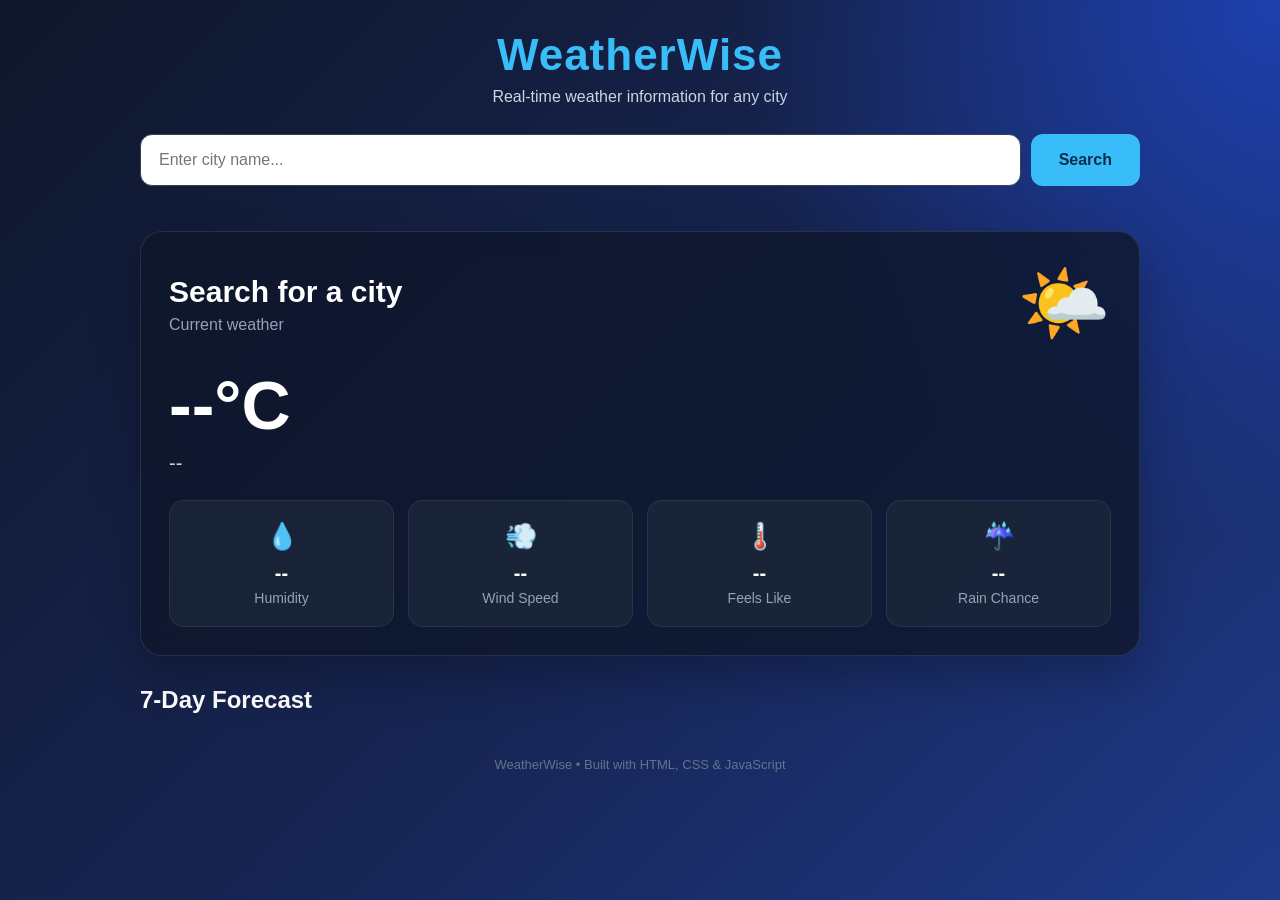
<file: index.html>
<!DOCTYPE html>
<html lang="en">
<head>
    <meta charset="UTF-8">
    <meta name="viewport" content="width=device-width, initial-scale=1.0">
    <title>WeatherWise - Weather Dashboard</title>
    <link rel="stylesheet" href="style.css">
</head>
<body>
    <div class="container">
        <header class="header">
            <h1>WeatherWise</h1>
            <p>Real-time weather information for any city</p>
        </header>

        <section class="search-box">
            <input id="cityInput" type="text" placeholder="Enter city name..." autocomplete="off">
            <button id="searchButton">Search</button>
        </section>

        <p id="message"></p>

        <section class="weather-box">
            <div class="weather-heading">
                <div>
                    <h2 id="cityName">Search for a city</h2>
                    <p id="weatherDate">Current weather</p>
                </div>
                <div id="weatherIcon" class="weather-icon">🌤️</div>
            </div>

            <div class="temperature"><span id="temperature">--</span>°C</div>
            <p id="condition" class="condition">--</p>

            <div class="weather-details">
                <div class="detail-card"><div class="detail-icon">💧</div><h3 id="humidity">--</h3><p>Humidity</p></div>
                <div class="detail-card"><div class="detail-icon">💨</div><h3 id="wind">--</h3><p>Wind Speed</p></div>
                <div class="detail-card"><div class="detail-icon">🌡️</div><h3 id="feelsLike">--</h3><p>Feels Like</p></div>
                <div class="detail-card"><div class="detail-icon">☔</div><h3 id="rainChance">--</h3><p>Rain Chance</p></div>
            </div>
        </section>

        <section class="forecast-section">
            <h2>7-Day Forecast</h2>
            <div id="forecast" class="forecast"></div>
        </section>

        <footer>WeatherWise • Built with HTML, CSS & JavaScript</footer>
    </div>

    <script src="script.js"></script>
</body>
</html>
</file>
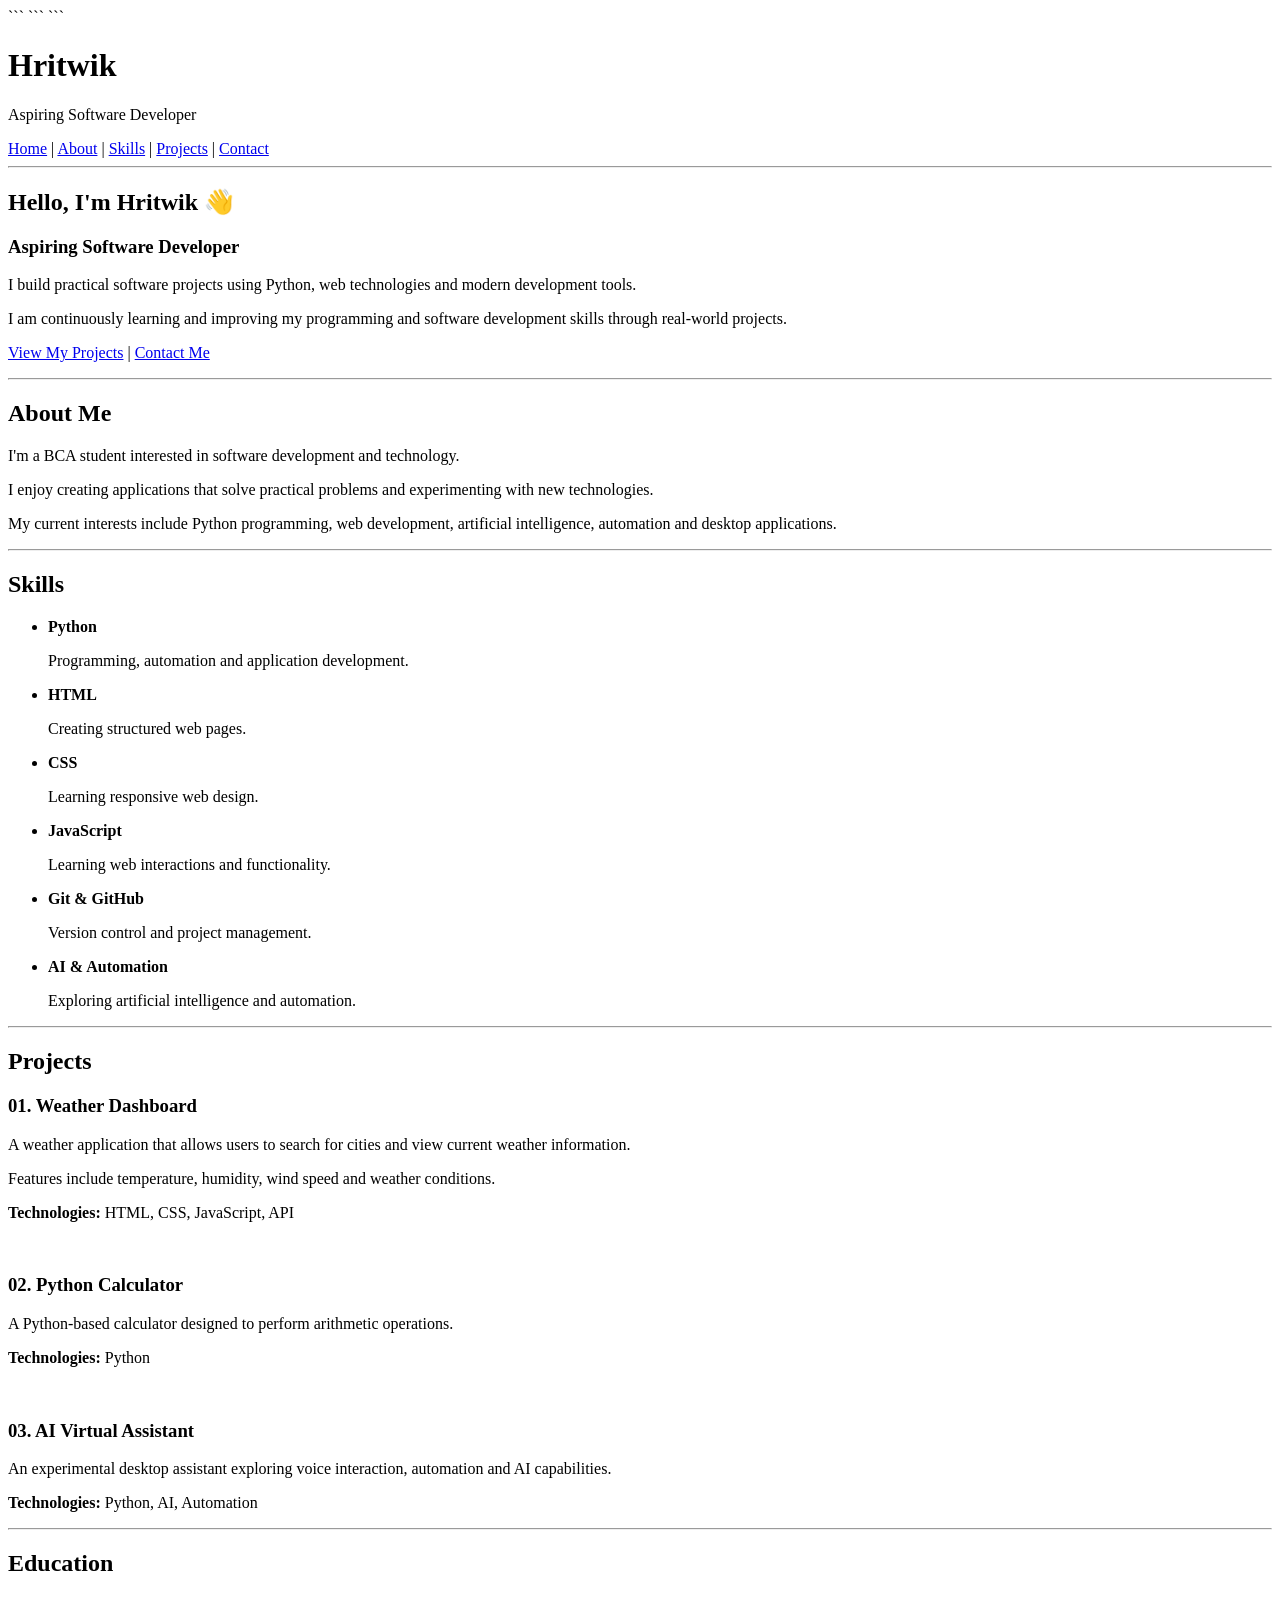
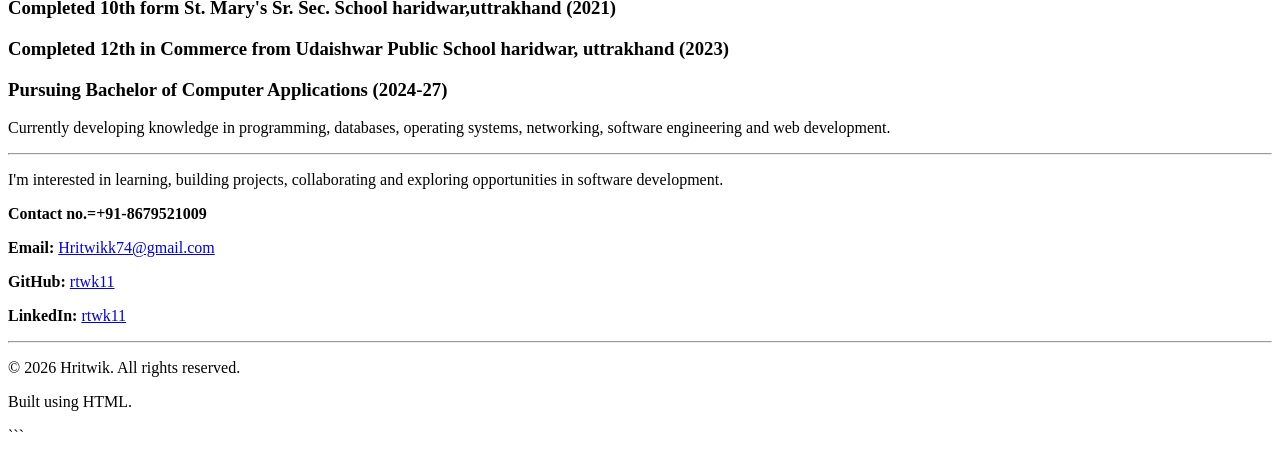
<file: hritwikcvv.html>
<!DOCTYPE html>

<html lang="en">

<head>
    <meta charset="UTF-8">
    <meta name="viewport" content="width=device-width, initial-scale=1.0">

```
<title>Hritwik | Software Developer</title>

<meta name="description"
    content="Portfolio of Hritwik, an aspiring software developer interested in Python, web development, AI and automation.">
```

</head>

<body>

```
<!-- =========================
     HEADER
========================== -->

<header>

    <h1>Hritwik</h1>

    <p>Aspiring Software Developer</p>

    <nav>
        <a href="#home">Home</a> |
        <a href="#about">About</a> |
        <a href="#skills">Skills</a> |
        <a href="#projects">Projects</a> |
        <a href="#contact">Contact</a>
    </nav>

    <hr>

</header>


<!-- =========================
     HOME
========================== -->

<main>

    <section id="home">

        <h2>Hello, I'm Hritwik 👋</h2>

        <h3>Aspiring Software Developer</h3>

        <p>
            I build practical software projects using Python,
            web technologies and modern development tools.
        </p>

        <p>
            I am continuously learning and improving my programming
            and software development skills through real-world projects.
        </p>

        <p>
            <a href="#projects">View My Projects</a>
            |
            <a href="#contact">Contact Me</a>
        </p>

    </section>

    <hr>


    <!-- =========================
         ABOUT
    ========================== -->

    <section id="about">

        <h2>About Me</h2>

        <p>
            I'm a BCA student interested in software development
            and technology.
        </p>

        <p>
            I enjoy creating applications that solve practical
            problems and experimenting with new technologies.
        </p>

        <p>
            My current interests include Python programming,
            web development, artificial intelligence,
            automation and desktop applications.
        </p>

    </section>

    <hr>


    <!-- =========================
         SKILLS
    ========================== -->

    <section id="skills">

        <h2>Skills</h2>

        <ul>

            <li>
                <strong>Python</strong>
                <p>
                    Programming, automation and application development.
                </p>
            </li>

            <li>
                <strong>HTML</strong>
                <p>
                    Creating structured web pages.
                </p>
            </li>

            <li>
                <strong>CSS</strong>
                <p>
                    Learning responsive web design.
                </p>
            </li>

            <li>
                <strong>JavaScript</strong>
                <p>
                    Learning web interactions and functionality.
                </p>
            </li>

            <li>
                <strong>Git & GitHub</strong>
                <p>
                    Version control and project management.
                </p>
            </li>

            <li>
                <strong>AI & Automation</strong>
                <p>
                    Exploring artificial intelligence and automation.
                </p>
            </li>

        </ul>

    </section>

    <hr>


    <!-- =========================
         PROJECTS
    ========================== -->

    <section id="projects">

        <h2>Projects</h2>


        <article>

            <h3>01. Weather Dashboard</h3>

            <p>
                A weather application that allows users to search
                for cities and view current weather information.
            </p>

            <p>
                Features include temperature, humidity,
                wind speed and weather conditions.
            </p>

            <p>
                <strong>Technologies:</strong>
                HTML, CSS, JavaScript, API
            </p>

            

        </article>

        <br>


        <article>

            <h3>02. Python Calculator</h3>

            <p>
                A Python-based calculator designed to perform
                arithmetic operations.
            </p>

            <p>
                <strong>Technologies:</strong>
                Python
            </p>

            
            </a>

        </article>

        <br>


        <article>

            <h3>03. AI Virtual Assistant</h3>

            <p>
                An experimental desktop assistant exploring
                voice interaction, automation and AI capabilities.
            </p>

            <p>
                <strong>Technologies:</strong>
                Python, AI, Automation
            </p>

    
            </a>

        </article>

    </section>

    <hr>


    <!-- =========================
         EDUCATION
    ========================== -->

    <section id="education">

        <h2>Education</h2>

        <article>
            <h3> Completed 10th form St. Mary's Sr. Sec. School haridwar,uttrakhand (2021) </h3>
            <h3> Completed 12th in Commerce from Udaishwar Public School haridwar, uttrakhand (2023) </h3>
            <h3> Pursuing Bachelor of Computer Applications (2024-27) </h3>

            <p>
                Currently developing knowledge in programming,
                databases, operating systems, networking,
                software engineering and web development.
            </p>

        </article>

    </section>

    <hr>


    <!-- =========================
         CONTACT
    ========================== -->
   <p>
            I'm interested in learning, building projects,
            collaborating and exploring opportunities
            in software development.
        </p>
    <section id="contact">

        <strong>Contact no.=+91-8679521009</strong>
        <a href="tel:+918679521009"></a>


        <p>
            <strong>Email:</strong>
            <a href="mailto:your-email@example.com">
                Hritwikk74@gmail.com
            </a>
        </p>

        <p>
            <strong>GitHub:</strong>
            <a href="https://github.com/" target="_blank">
                rtwk11
            </a>
        </p>

        <p>
            <strong>LinkedIn:</strong>
            <a href="https://www.linkedin.com/" target="_blank">
                rtwk11
            </a>
        </p>

    </section>

</main>


<!-- =========================
     FOOTER
========================== -->

<hr>

<footer>

    <p>
        © 2026 Hritwik. All rights reserved.
    </p>

    <p>
        Built using HTML.
    </p>

</footer>
```

</body>

</html>
</file>
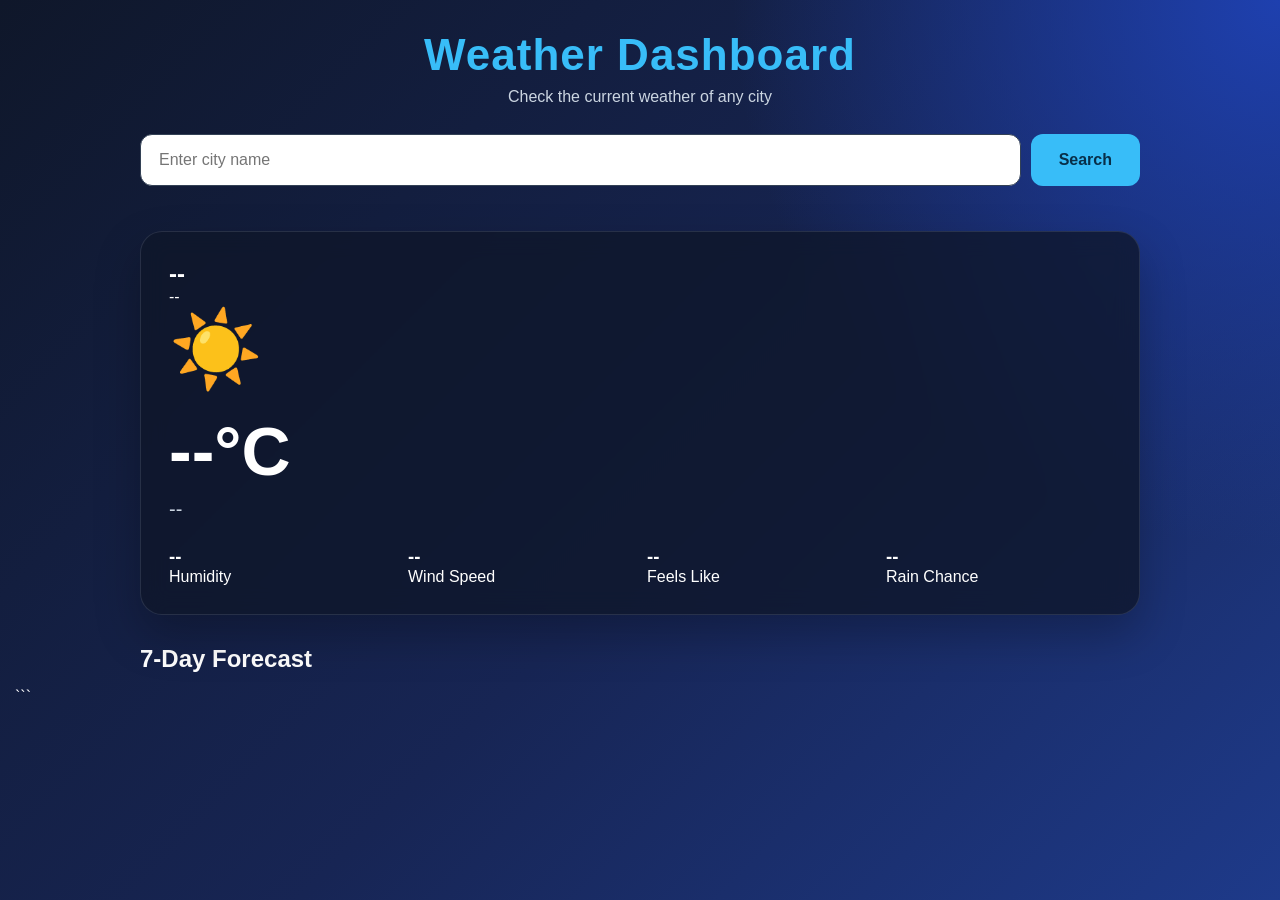
<file: weather.html>
<!DOCTYPE html>
<html lang="en">
<head>
    <meta charset="UTF-8">
    <meta name="viewport" content="width=device-width, initial-scale=1.0">

    <title>Weather Dashboard</title>

    <link rel="stylesheet" href="style.css">
</head>

<body>

    <div class="container">

        <div class="header">
            <h1>Weather Dashboard</h1>
            <p>Check the current weather of any city</p>
        </div>

        <div class="search-box">
            <input
                type="text"
                id="cityInput"
                placeholder="Enter city name"
            >

            <button onclick="getWeather()">
                Search
            </button>
        </div>

        <p id="message"></p>

        <div id="weatherBox" class="weather-box">

            <div class="weather-top">

                <div>
                    <h2 id="cityName">--</h2>
                    <p id="weatherDate">--</p>
                </div>

                <div id="weatherIcon" class="weather-icon">
                    ☀️
                </div>

            </div>

            <div class="temperature">
                <span id="temperature">--</span>°C
            </div>

            <p id="condition" class="condition">
                --
            </p>

            <div class="weather-details">

                <div class="detail">
                    <h3 id="humidity">--</h3>
                    <p>Humidity</p>
                </div>

                <div class="detail">
                    <h3 id="wind">--</h3>
                    <p>Wind Speed</p>
                </div>

                <div class="detail">
                    <h3 id="feelsLike">--</h3>
                    <p>Feels Like</p>
                </div>

                <div class="detail">
                    <h3 id="rainChance">--</h3>
                    <p>Rain Chance</p>
                </div>

            </div>

        </div>

        <div class="forecast-section">

            <h2>7-Day Forecast</h2>

            <div id="forecast" class="forecast">
                <!-- Forecast cards will be added here -->
            </div>

        </div>

    </div>

    <script src="script.js"></script>

</body>
</html>
```
</file>
<file: style.css>
* {
    margin: 0;
    padding: 0;
    box-sizing: border-box;
}

body {
    font-family: Arial, Helvetica, sans-serif;
    min-height: 100vh;
    padding: 30px 15px;
    color: #ffffff;
    background:
        radial-gradient(circle at top right, #1e40af 0%, transparent 35%),
        linear-gradient(135deg, #0f172a, #172554 55%, #1e3a8a);
}

.container {
    width: 100%;
    max-width: 1000px;
    margin: auto;
}

.header {
    text-align: center;
    margin-bottom: 28px;
}

.header h1 {
    font-size: 44px;
    letter-spacing: 1px;
    margin-bottom: 8px;
    color: #38bdf8;
}

.header p {
    color: #cbd5e1;
}

.search-box {
    display: flex;
    gap: 10px;
    margin-bottom: 12px;
}

.search-box input {
    flex: 1;
    padding: 16px 18px;
    border: 1px solid #334155;
    border-radius: 12px;
    background: #ffffff;
    color: #0f172a;
    font-size: 16px;
    outline: none;
}

.search-box input:focus {
    border-color: #38bdf8;
    box-shadow: 0 0 0 3px rgba(56, 189, 248, 0.15);
}

.search-box button {
    padding: 0 28px;
    border: none;
    border-radius: 12px;
    background: #38bdf8;
    color: #082f49;
    font-size: 16px;
    font-weight: bold;
    cursor: pointer;
    transition: 0.2s;
}

.search-box button:hover {
    background: #7dd3fc;
    transform: translateY(-2px);
}

#message {
    min-height: 25px;
    margin-bottom: 8px;
    text-align: center;
    color: #bae6fd;
}

.weather-box {
    padding: 28px;
    border: 1px solid rgba(148, 163, 184, 0.18);
    border-radius: 22px;
    background: rgba(15, 23, 42, 0.78);
    box-shadow: 0 20px 45px rgba(0, 0, 0, 0.25);
    backdrop-filter: blur(12px);
}

.weather-heading {
    display: flex;
    justify-content: space-between;
    align-items: center;
}

.weather-heading h2 {
    font-size: 30px;
    margin-bottom: 7px;
}

.weather-heading p {
    color: #94a3b8;
}

.weather-icon {
    font-size: 75px;
}

.temperature {
    margin-top: 18px;
    font-size: 68px;
    font-weight: bold;
}

.condition {
    margin: 8px 0 25px;
    color: #cbd5e1;
    font-size: 20px;
}

.weather-details {
    display: grid;
    grid-template-columns: repeat(4, 1fr);
    gap: 14px;
}

.detail-card {
    padding: 20px;
    text-align: center;
    border: 1px solid rgba(148, 163, 184, 0.12);
    border-radius: 15px;
    background: rgba(30, 41, 59, 0.75);
    transition: 0.2s;
}

.detail-card:hover,
.forecast-card:hover {
    transform: translateY(-4px);
    border-color: rgba(56, 189, 248, 0.4);
}

.detail-icon {
    font-size: 26px;
    margin-bottom: 10px;
}

.detail-card h3 {
    font-size: 20px;
    margin-bottom: 5px;
}

.detail-card p {
    color: #94a3b8;
    font-size: 14px;
}

.forecast-section {
    margin-top: 30px;
}

.forecast-section h2 {
    margin-bottom: 15px;
}

.forecast {
    display: grid;
    grid-template-columns: repeat(7, 1fr);
    gap: 10px;
}

.forecast-card {
    padding: 17px 8px;
    text-align: center;
    border: 1px solid rgba(148, 163, 184, 0.12);
    border-radius: 15px;
    background: rgba(15, 23, 42, 0.72);
    transition: 0.2s;
}

.forecast-card .day {
    font-weight: bold;
    color: #e2e8f0;
}

.forecast-card .icon {
    margin: 12px 0;
    font-size: 36px;
}

.forecast-card .weather-name {
    min-height: 34px;
    color: #cbd5e1;
    font-size: 13px;
}

.forecast-card .temperatures {
    margin-top: 10px;
}

.forecast-card .max {
    font-weight: bold;
}

.forecast-card .min {
    margin-left: 5px;
    color: #94a3b8;
}

.forecast-card small {
    display: block;
    margin-top: 9px;
    color: #7dd3fc;
}

footer {
    margin-top: 28px;
    text-align: center;
    color: #64748b;
    font-size: 13px;
}

@media (max-width: 800px) {
    .forecast {
        grid-template-columns: repeat(4, 1fr);
    }
}

@media (max-width: 600px) {
    body {
        padding: 20px 10px;
    }

    .header h1 {
        font-size: 34px;
    }

    .search-box {
        flex-direction: column;
    }

    .search-box button {
        height: 50px;
    }

    .weather-box {
        padding: 22px;
    }

    .weather-heading h2 {
        font-size: 24px;
    }

    .weather-icon {
        font-size: 55px;
    }

    .temperature {
        font-size: 52px;
    }

    .weather-details {
        grid-template-columns: repeat(2, 1fr);
    }

    .forecast {
        grid-template-columns: repeat(2, 1fr);
    }
}
</file>
